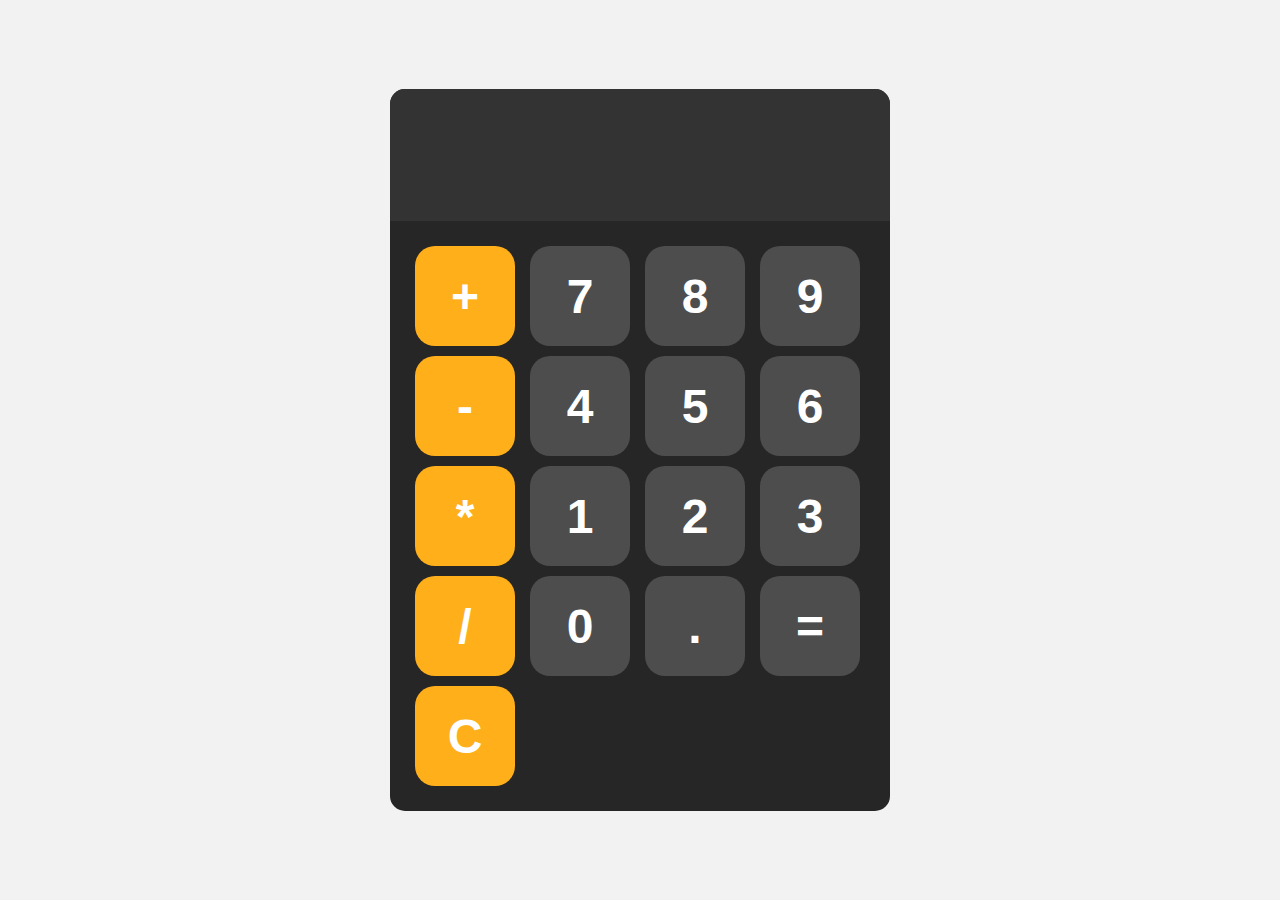
<file: calculator/index.html>
<!doctype html>
<html lang="en">
  <head>
    <meta charset="UTF-8" />
    <meta name="viewport" content="width=device-width, initial-scale=1.0" />
    <title>Calculator</title>
    <link rel="stylesheet" href="style.css" />
  </head>
  <body>
    <div id="calculator">
      <input id="display" readonly />
      <div id="keys">
        <button onclick="appendToDisplay('+')" class="operatorBtn">+</button>
        <button onclick="appendToDisplay('7')">7</button>
        <button onclick="appendToDisplay('8')">8</button>
        <button onclick="appendToDisplay('9')">9</button>
        <button onclick="appendToDisplay('-')" class="operatorBtn">-</button>
        <button onclick="appendToDisplay('4')">4</button>
        <button onclick="appendToDisplay('5')">5</button>
        <button onclick="appendToDisplay('6')">6</button>
        <button onclick="appendToDisplay('*')" class="operatorBtn">*</button>
        <button onclick="appendToDisplay('1')">1</button>
        <button onclick="appendToDisplay('2')">2</button>
        <button onclick="appendToDisplay('3')">3</button>
        <button onclick="appendToDisplay('/')" class="operatorBtn">/</button>
        <button onclick="appendToDisplay('0')">0</button>
        <button onclick="appendToDisplay('.')">.</button>
        <button onclick="calculate()">=</button>
        <button onclick="clearDisplay()" class="operatorBtn">C</button>
      </div>
    </div>
    <script src="index.js"></script>
  </body>
</html>
</file>
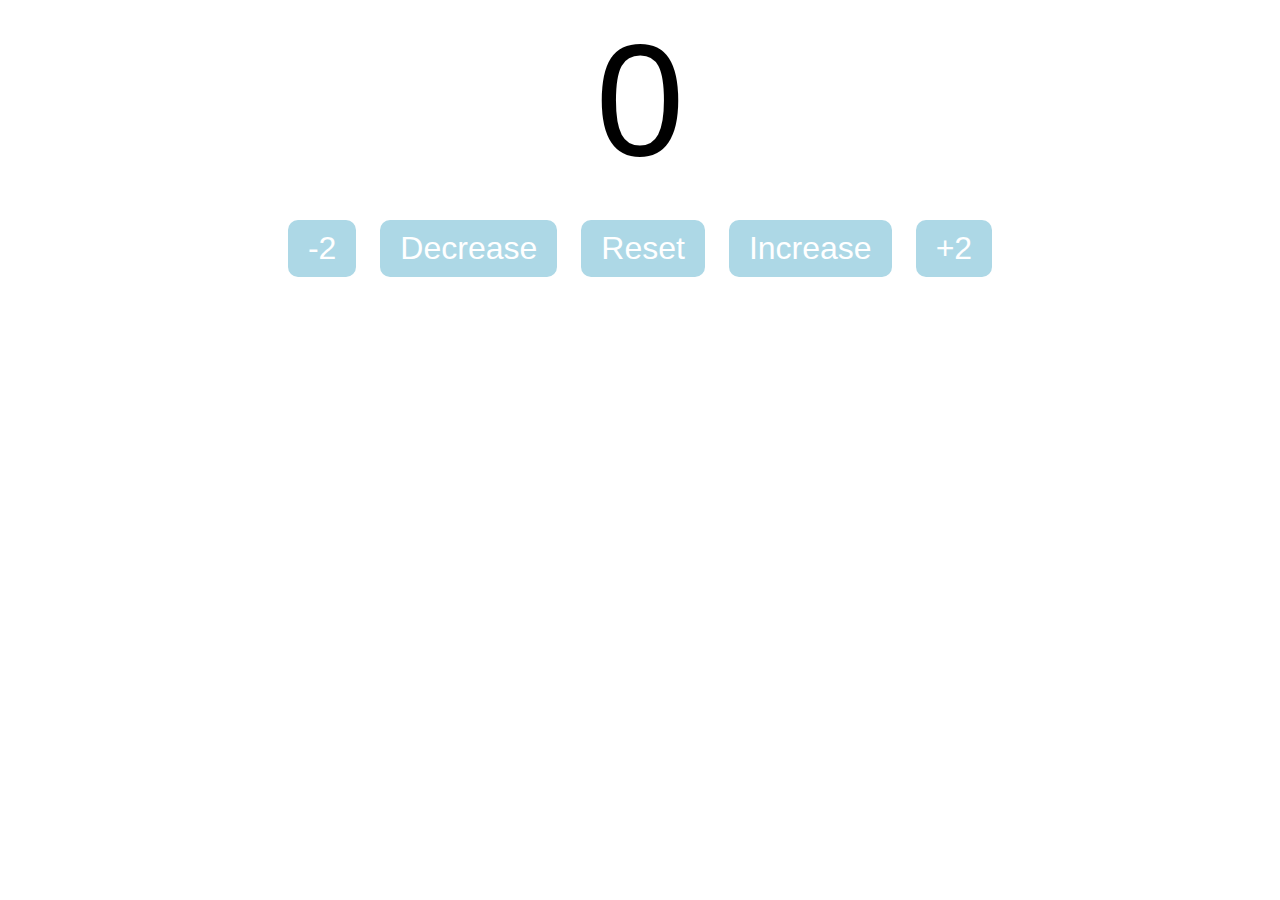
<file: Counter program/index.html>
<!DOCTYPE html>
<html lang="en">
<head>
    <meta charset="UTF-8">
    <meta name="viewport" content="width=device-width, initial-scale=1.0">
    <title>Counter program</title>
    <link rel="stylesheet" href="style.css">
</head>
<body>
    <label id="countLabel">0</label><br>
    <div id="buttonContainer">
        <button id="minus2" class="buttons">-2</button>
        <button id="decreaseButton" class="buttons">Decrease</button>
        <button id="resetButton" class="buttons">Reset</button>
        <button id="increaseButton" class="buttons">Increase</button>
        <button id="plus2" class="buttons">+2</button>
        
    </div>
    <script src="index.js"></script>
</body>
</html>
</file>
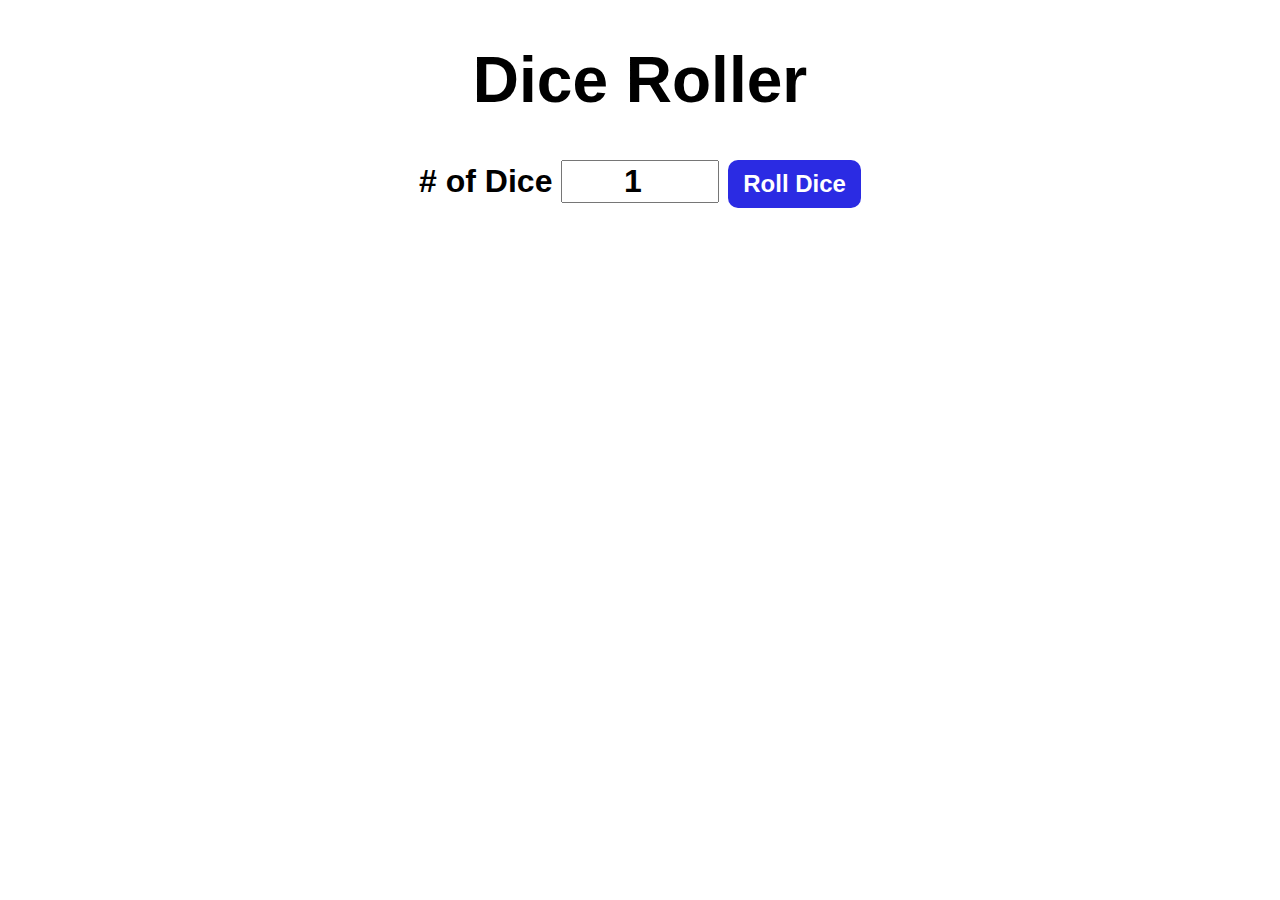
<file: dice roller/index.html>
<!DOCTYPE html>
<html lang="en">
  <head>
    <meta charset="UTF-8" />
    <meta name="viewport" content="width=device-width, initial-scale=1.0" />
    <title>Dice Roller</title>
    <link rel="stylesheet" href="style.css" />
  </head>
  <body>
    <div id="container">
      <h1>Dice Roller</h1>
      <label># of Dice</label>
      <input type="number" id="numOfDice" value="1" min="1" />
      <button onclick="rollDice()">Roll Dice</button>
      <div id="diceResult"></div>
      <div id="diceImages"></div>
    </div>
    <script src="index.js"></script>
  </body>
</html>
</file>
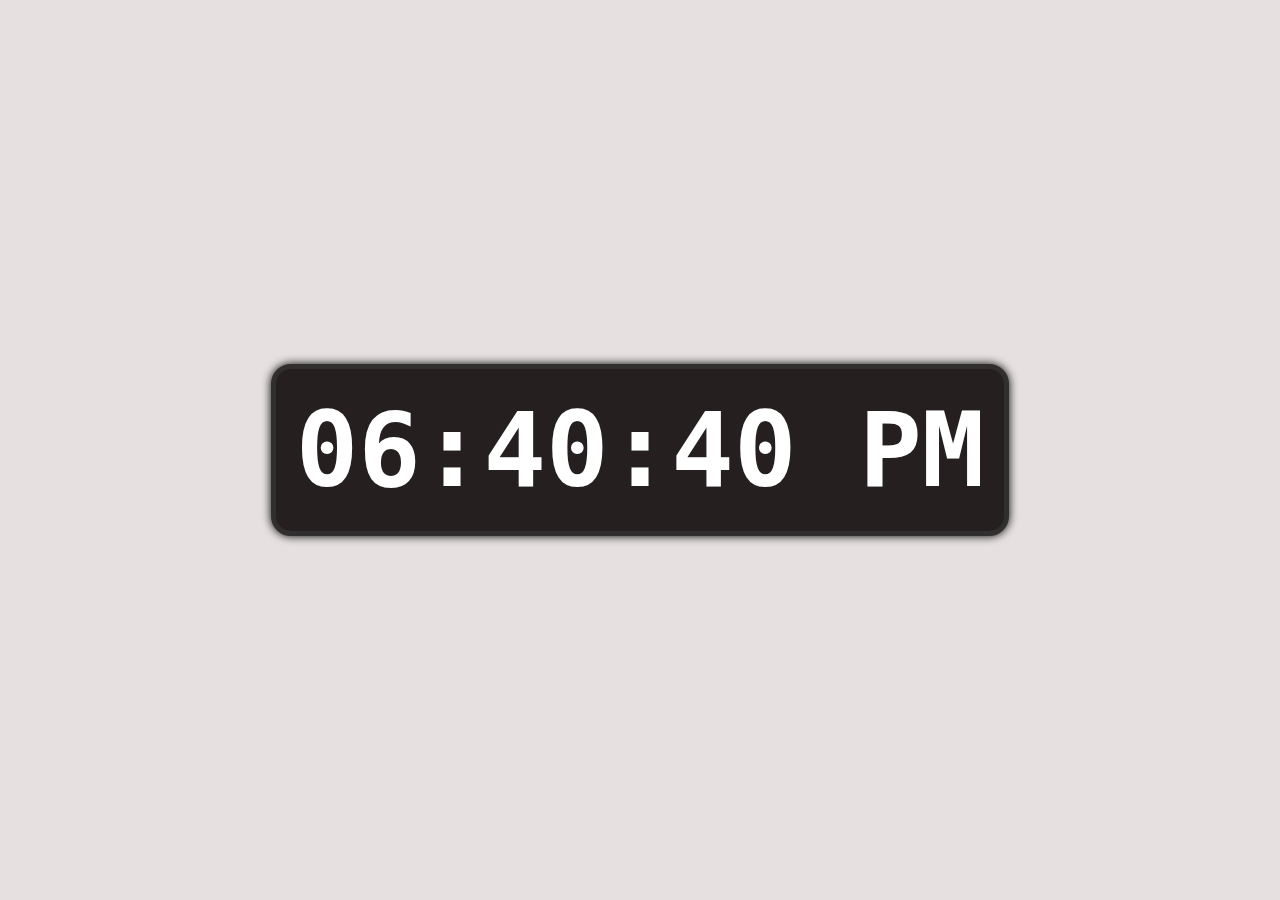
<file: Digital Clock/index.html>
<!doctype html>
<html lang="en">
  <head>
    <meta charset="UTF-8" />
    <meta name="viewport" content="width=device-width, initial-scale=1.0" />
    <title>Digital Clock</title>
    <link rel="stylesheet" href="style.css" />
  </head>
  <body>
    <div id="clock-container">
      <div id="clock">00:00:00</div>
    </div>
    <script src="index.js"></script>
  </body>
</html>
</file>
<file: calculator/style.css>
body {
  margin: 0;
  display: flex;
  justify-content: center;
  align-items: center;
  height: 100vh;
  background-color: hsl(0, 0%, 95%);
}
#calculator {
  font-family: Arial, Helvetica, sans-serif;
  background-color: hsl(0, 0%, 15%);
  border-radius: 15px;
  max-width: 500px;
  overflow: hidden;
}
#display {
  width: 100%;
  padding: 20px;
  font-size: 5rem;
  text-align: left;
  border: none;
  background-color: hsl(0, 0%, 20%);
  color: white;
}
#keys {
  display: grid;
  /* 1fr incates it should take equal space */
  grid-template-columns: repeat(4, 1fr);
  gap: 10px;
  padding: 25px;
}
button {
  width: 100px;
  height: 100px;
  border-radius: 20px;
  border: none;
  background-color: hsl(0, 0%, 30%);
  color: white;
  font-size: 3rem;
  font-weight: bold;
  cursor: pointer;
}

button:hover {
  background-color: hsl(0, 0%, 40%);
}

button:active {
  background-color: hsl(0, 0%, 50%);
}

.operatorBtn {
  background-color: hsl(39, 100%, 55%);
}

.operatorBtn:hover {
  background-color: hsl(39, 100%, 65%);
}

.operatorBtn:active {
  background-color: hsl(39, 100%, 75%);
}
</file>
<file: Counter program/style.css>
#countLabel{
    font-size: 10em;
    display: block;
    text-align: center;
    font-family: Arial, Helvetica, sans-serif;
}

#buttonContainer{
    text-align: center;   
}

.buttons{
    padding: 10px 20px;
    border-radius: 10px;
    border: none;
    background-color: lightblue;
    font-size: 2em;
    color: white;
    transition: background-color 0.25s;
    transition: font-size 0.25s;
    margin: 10px;
}

.buttons:hover{
    font-size: 2.2em;
    background-color: rgb(147, 182, 194);
    cursor: pointer;
}
</file>
<file: dice roller/style.css>
#container {
  font-family: Verdana, Geneva, Tahoma, sans-serif;
  text-align: center;
  font-size: 2rem;
  font-weight: bold;
}

button {
  font-size: 1.5rem;
  padding: 10px 15px;
  border-radius: 10px;
  border: none;
  background-color: hsl(240, 77%, 53%);
  transition: background-color 0.25s;
  color: white;
  font-weight: bold;
  cursor: pointer;
}

button:hover {
  background-color: hsl(240, 77%, 63%);
}

button:active {
  background-color: hsl(240, 77%, 73%);
}

input {
  font-size: 2rem;
  width: 150px;
  text-align: center;
  font-weight: bold;
}

#diceResult {
  margin: 25px;
}

#diceImages img {
  width: 150px;
  margin: 5px;
  border-radius: 10px;
  box-shadow: 0px 0px 10px;
}
</file>
<file: Digital Clock/style.css>
body {
  margin: 0;
  background-color: rgb(230, 224, 224);
}

#clock-container {
  display: flex;
  justify-content: center;
  align-items: center;
  height: 100vh;
}

#clock {
  font-family: monospace;
  font-size: 6.5rem;
  font-weight: bold;
  text-align: center;
  border: 5px solid rgb(48, 46, 46);
  padding: 20px;
  border-radius: 20px;
  color: white;
  background-color: rgb(37, 31, 31);
  box-shadow: 0px 0px 10px black;
}
</file>
